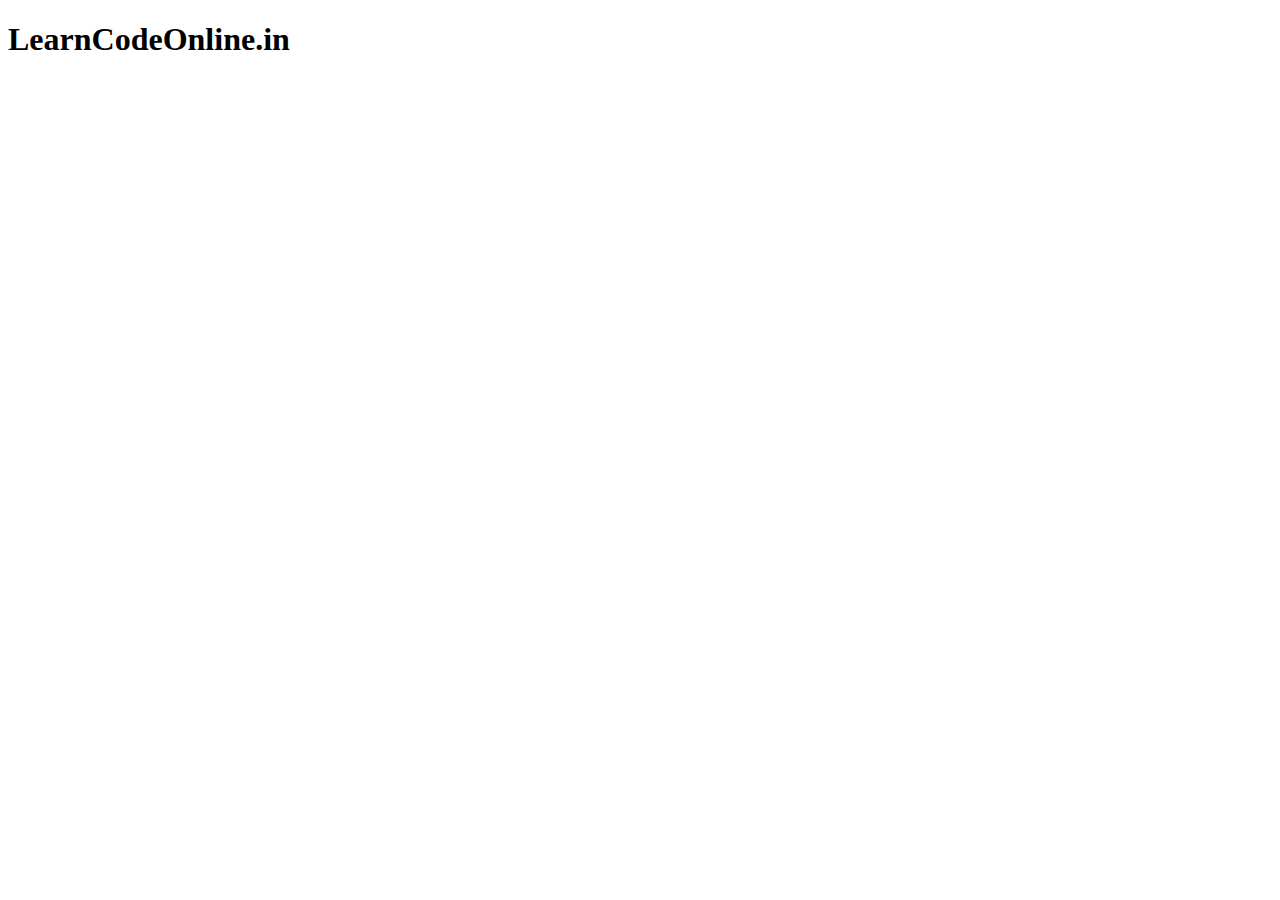
<file: 04 DOM/index.html>
<!DOCTYPE html>
<html lang="en">

<head>
    <meta charset="UTF-8">
    <meta name="viewport" content="width=device-width, initial-scale=1.0">
    <title>Document</title>
</head>

<body>
    <div>
        <h1 class="title">LearnCodeOnline.in</h1>
    </div>
</body>

</html>
</file>
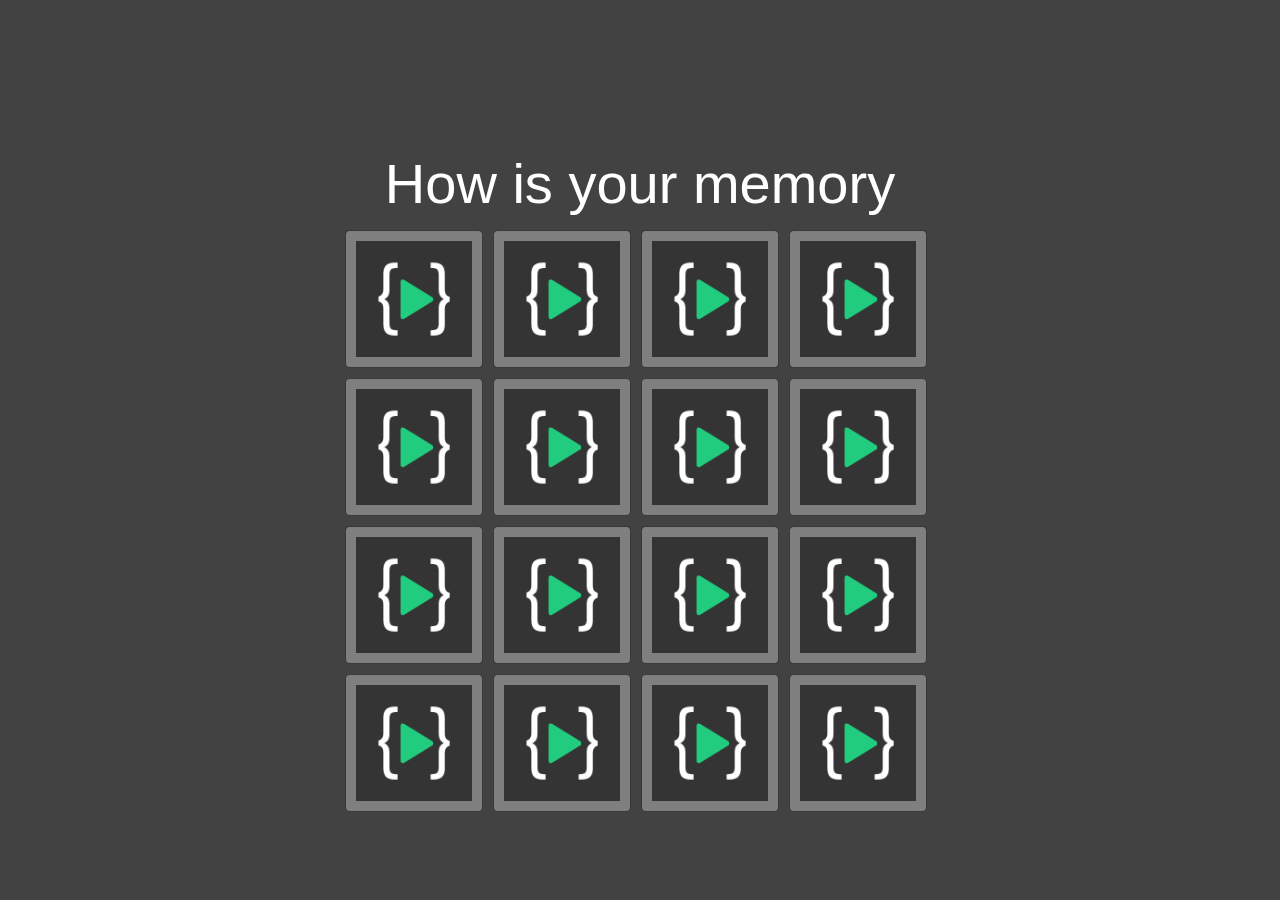
<file: proj4/index.html>
<!DOCTYPE html>
<html>
  <head>
    <meta charset="UTF-8" />
    <title>LearnCodeOnline</title>
    <link rel="icon" href="lco.png" sizes="16x16" type="image/png" />
    <link
      rel="stylesheet"
      href="https://stackpath.bootstrapcdn.com/bootstrap/4.5.0/css/bootstrap.min.css"
    />
    <link rel="stylesheet" href="styles.css" />
  </head>
  <body>
    <div class="gameContainer">
      <div class="container">
        <h1 class="text-center text-white display-4">How is your memory</h1>
      </div>
      <div class="card" data-image="evilface">
        <img src="evilface.png" class="front flip" alt="evilface" />
        <img src="lco.png" class="back" alt="lco" />
      </div>
      <div class="card" data-image="evilface">
        <img src="evilface.png" class="front" alt="evilface" />
        <img src="lco.png" class="back" alt="lco" />
      </div>
      <div class="card" data-image="angryface">
        <img src="angryface.png" class="front" alt="angryface" />
        <img src="lco.png" class="back" alt="lco" />
      </div>
      <div class="card" data-image="angryface">
        <img src="angryface.png" class="front" alt="angryface" />
        <img src="lco.png" class="back" alt="lco" />
      </div>
      <div class="card" data-image="coolface">
        <img src="coolface.png" class="front" alt="coolface" />
        <img src="lco.png" class="back" alt="lco" />
      </div>
      <div class="card" data-image="coolface">
        <img src="coolface.png" class="front" alt="coolface" />
        <img src="lco.png" class="back" alt="lco" />
      </div>
      <div class="card" data-image="feverface">
        <img src="feverface.png" class="front" alt="feverface" />
        <img src="lco.png" class="back" alt="feverface" />
      </div>
      <div class="card" data-image="feverface">
        <img src="feverface.png" class="front" alt="feverface" />
        <img src="lco.png" class="back" alt="feverface" />
      </div>
      <div class="card" data-image="vomitface">
        <img src="vomitface.png" class="front" alt="vomitface" />
        <img src="lco.png" class="back" alt="vomitface" />
      </div>
      <div class="card" data-image="vomitface">
        <img src="vomitface.png" class="front" alt="vomitface" />
        <img src="lco.png" class="back" alt="lco" />
      </div>
      <div class="card" data-image="sneezeface">
        <img src="sneezeface.png" class="front" alt="sneezeface" />
        <img src="lco.png" class="back" alt="lco" />
      </div>
      <div class="card" data-image="sneezeface">
        <img src="sneezeface.png" class="front" alt="sneezeface" />
        <img src="lco.png" class="back" alt="lco" />
      </div>
      <div class="card" data-image="mindblownface">
        <img src="mindblownface.png" class="front" alt="mindblownface" />
        <img src="lco.png" class="back" alt="lco" />
      </div>
      <div class="card" data-image="mindblownface">
        <img src="mindblownface.png" class="front" alt="mindblownface" />
        <img src="lco.png" class="back" alt="lco" />
      </div>
      <div class="card" data-image="thinkingface">
        <img src="thinkingface.png" class="front" alt="thinkingface" />
        <img src="lco.png" class="back" alt="lco" />
      </div>
      <div class="card" data-image="thinkingface">
        <img src="thinkingface.png" class="front" alt="thinkingface" />
        <img src="lco.png" class="back" alt="lco" />
      </div>
    </div>
    <script src="index.js"></script>
  </body>
</html>
</file>
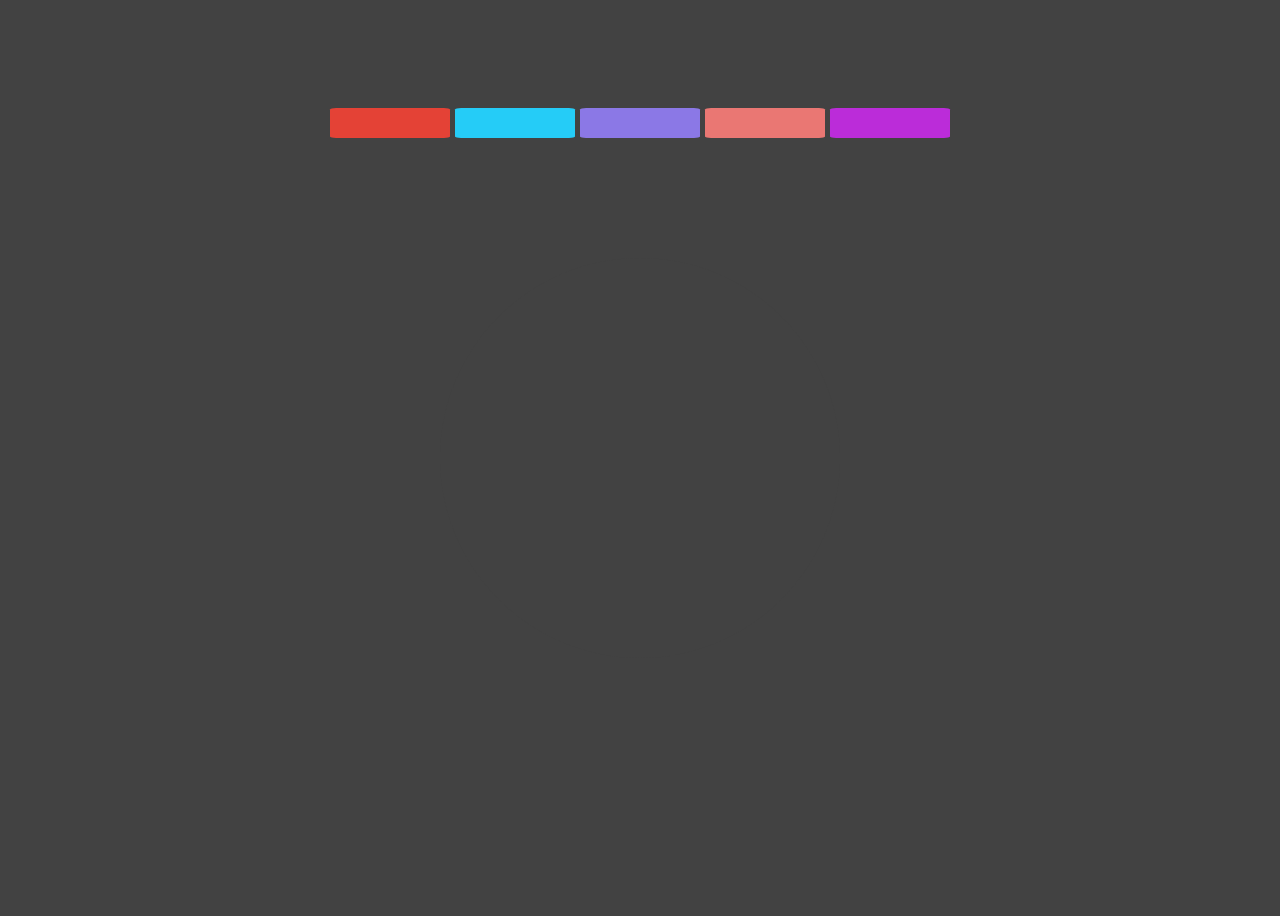
<file: 04 DOM/proj2/index.html>
<!-- Computed Properties and Event Listners in Javascript Example -->

<!DOCTYPE html>
<html lang="en">

<head>
  <meta charset="UTF-8" />
  <meta name="viewport" content="width=device-width, initial-scale=1.0" />
  <meta http-equiv="X-UA-Compatible" content="ie=edge" />
  <title>LearnCodeOnline</title>
  <link rel="stylesheet" href="style.css" />
</head>

<body>
  <div class="color-hover">
    <div class="color red"></div>
    <div class="color cyan"></div>
    <div class="color violet"></div>
    <div class="color orange"></div>
    <div class="color pink"></div>
  </div>
  <div class="center"></div>
  <script src="scripts.js"></script>
</body>

</html>
</file>
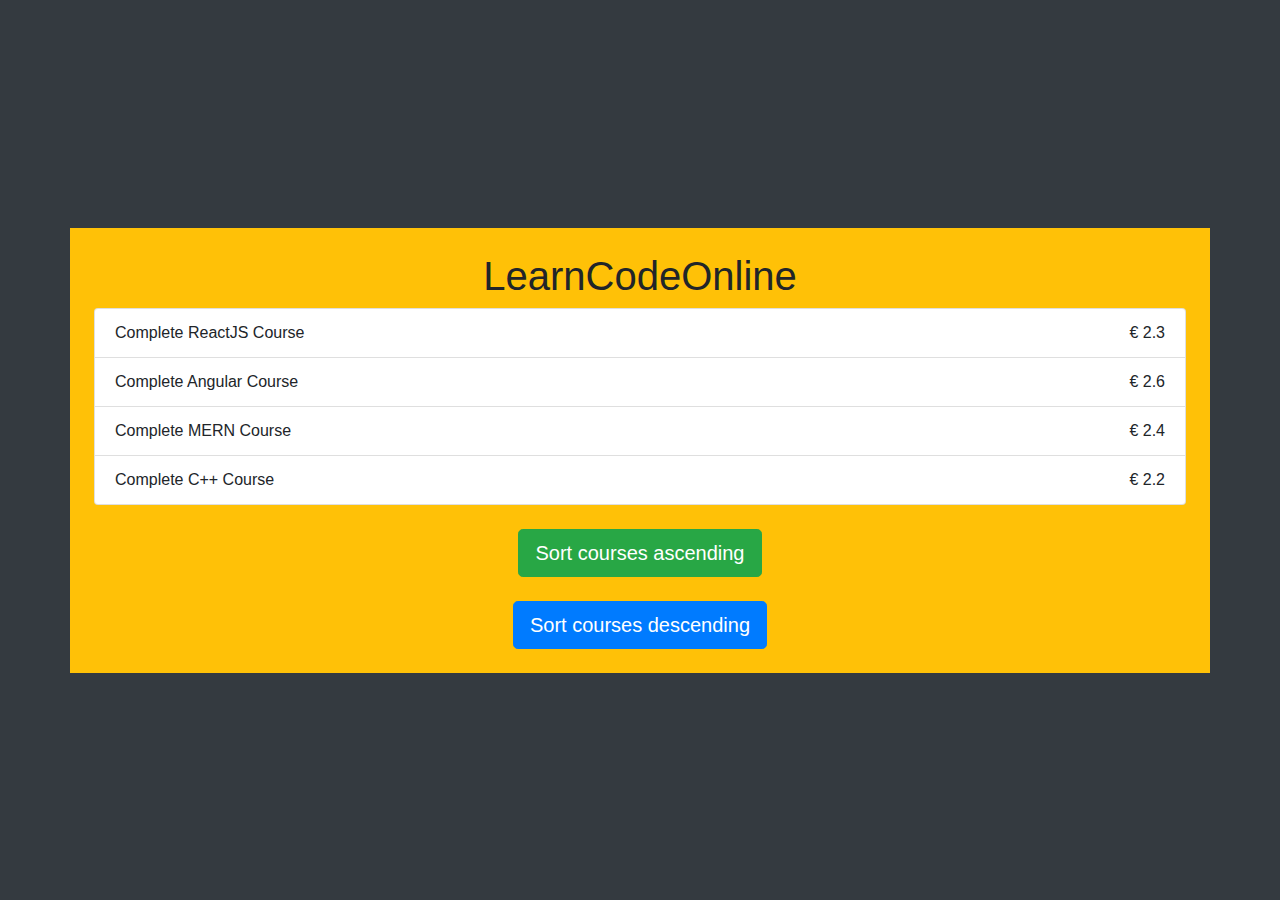
<file: 05 Not Advance/proj3/index.html>
<!-- DOM part 2 - generating elements and text node in DOM. -->

<!DOCTYPE html>
<html lang="en">
	<head>
		<meta charset="UTF-8" />
		<meta name="viewport" content="width=device-width, initial-scale=1.0" />
		<title>LearnCodeOnline</title>
		<link rel="stylesheet" href="./style.css" />
		<link
			rel="stylesheet"
			href="https://stackpath.bootstrapcdn.com/bootstrap/4.4.1/css/bootstrap.min.css"
		/>
	</head>
	<body class="bg-dark">
		<div class="container bg-warning p-4">
			<h1 class="text-center">LearnCodeOnline</h1>
			<ul class="list-group">
				<!-- <li class="list-group-item">
					Javascript course<span class="float-right">€ 2.1</span>
				</li> -->
			</ul>

			<div class="left-btn">
				<button
					type="button"
					class="btn btn-success btn-lg mt-4 mx-auto d-block sort-btn"
				>
					Sort courses ascending
				</button>
			</div>

			<div class="right-btn">
				<button
					type="button"
					class="btn btn-primary btn-lg mt-4 mx-auto d-block sort-btn"
				>
					Sort courses descending
				</button>
			</div>
		</div>

		<script src="./script.js"></script>
	</body>
</html>
</file>
<file: proj4/styles.css>
* {
  margin: 0;
  padding: 0;
  box-sizing: border-box;
}

body {
  height: 100vh;
  background-color: rgb(66, 66, 66);
  display: flex;
}

.gameContainer {
  width: 600px;
  height: 600px;
  margin: auto;
  display: flex;
  flex-wrap: wrap;
  perspective: 1000px;
}

.card {
  width: 23%;
  height: 23%;
  margin: 5px;
  position: relative;
  transform-style: preserve-3d;
  transition: transform 0.3s;
  cursor: pointer;
  background-color: transparent;
}

.card:active {
  transform: scale(0.95);
  transition: transform 0.2s ease-in-out;
}

.card.flip {
  transform: rotateY(180deg);
  cursor: pointer;
}

.front,
.back {
  background-color: #807f7f;
  width: 100%;
  height: 100%;
  padding: 10px;
  border-radius: 4px;
  position: absolute;
  backface-visibility: hidden;
}

.front {
  transform: rotateY(180deg);
}
</file>
<file: 04 DOM/proj2/style.css>
body {
  background: rgb(66, 66, 66);
  min-height: 100vh;
  display: flex;
  justify-content: center;
  align-items: center;
  position: relative;
}
.red {
  background: #e44236;
  margin-right: 5px;
}
.cyan {
  background: #25ccf7;
  margin-right: 5px;
}
.violet {
  background: #8b78e6;
  margin-right: 5px;
}
.orange {
  background: #ea7773;
  margin-right: 5px;
}
.pink {
  background: #bb2cd9;
}

.center {
  min-width: 400px;
  height: 400px;
  background: rgb(66, 66, 66);
  border-radius: 100%;
  transition: 0.2s ease-in-out all;
}
.color-hover {
  position: absolute;
  top: 10%;
  bottom: 0;
  left: 50%;
  transform: translateX(-50%);
  padding: 10px;
  display: flex;
  justify-content: center;
  flex-direction: row;
}
.text {
  padding: 10px;
  color: #ffffff;
}
.color {
  width: 120px;
  height: 30px;
  border-radius: 5%;
  margin-bottom: 30px;
}
.color:hover {
  cursor: pointer;
}
.color:last-child {
  margin-bottom: 0;
}
</file>
<file: 05 Not Advance/proj3/style.css>
body {
	background-color: rgb(66, 66, 66);
	display: flex;
	justify-content: center;
	align-items: center;
	min-height: 100vh;
}
.left-btn {
	float: center;
}
.right-btn {
	float: center;
}
</file>
